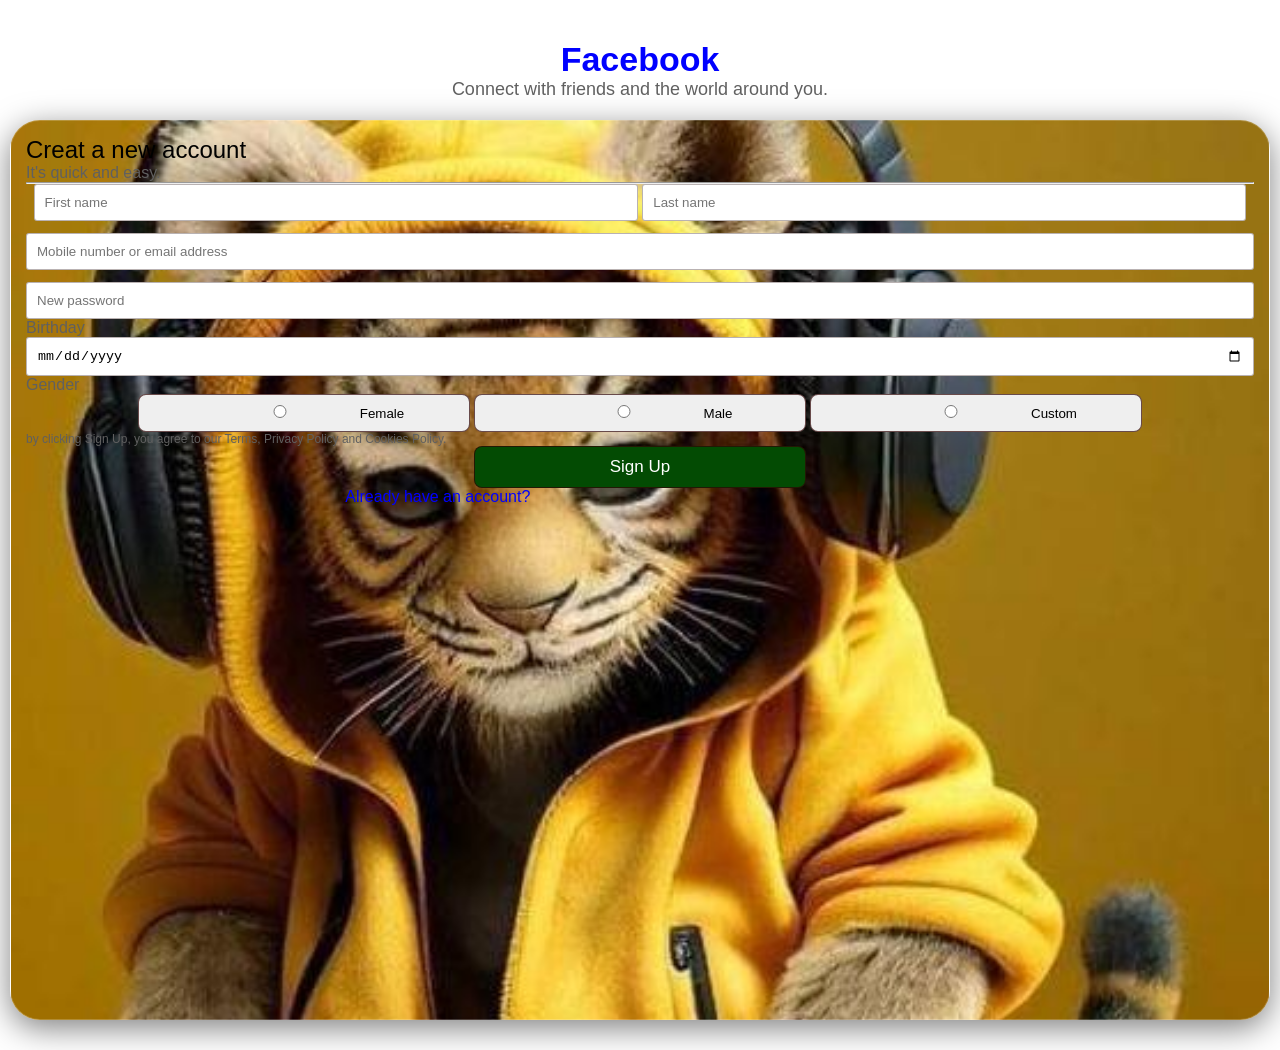
<file: index.html>
<!DOCTYPE html>
<html>
    <head>
        <meta name="viewport" content="width=device-width, initial-scale=1.0">
        <title>fFACEBOOK</title>
        <link rel="stylesheet" href="face.css">
    </head>
    <body>
        <h2 class="head">Facebook</h2>
        <p class="head1">Connect with friends and the world around you.</p>
        <form class="main">
            <div class="new">
                Creat a new account
            </div>
            <p>It's quick and easy.</p>
            <hr>
            <input type="text" id="first name" placeholder="First name">
            <input type="text" id="last name" placeholder="Last name">
            <input class="number" type="text" id="number" placeholder="Mobile number or email address">
            <input class="password" type="password" id="password" placeholder="New password">
            <p>Birthday</p>
            <input class="date" type="date" id="date" placeholder="mm/dd/yyyy">
            <p>Gender</p>
            <div class="rad">
            <button>
                <input type="radio" id="female"> Female
            </button>
            <button>
                <input type="radio" id="male"> Male
            </button>
            <button>
                <input type="radio" id="custom"> Custom
            </button>
            </div>
            <p class="click">by clicking Sign Up, you agree to our Terms, Privacy Policy and Cookies Policy.</p>
            <button class="up">Sign Up</button>
            <p class="final">Already have an account?</p>
        </form>
    </body>
</html>
</file>
<file: face.css>
*{
    margin:0;
    padding: 0;
    box-sizing: border-box;
}
body {
    font-family:'Franklin Gothic Medium', 'Arial Narrow', Arial, sans-serif;
    justify-content: center;
    text-align: center;
    width:100%;
    min-height: 100vh;
    margin: 0;
    box-sizing:border-box;
    padding: 10px;
    padding-top:40px;
}
.head {
    color:blue;
    font-weight: 500px;
    font-size: 34px;
}
.head1 {
    font-size: 18px;
    text-align: center;
}
.main {
    background-image: url("img.jpg");
    background-size: cover;
    background-repeat: no-repeat;
    background-position: center;
    width: 100%;
    max-width: 400%;
    margin: 20px auto;
    box-sizing: border-box;
    padding: 15px;
    height: 100vh;
    justify-content: center;
    border-radius:30px;
    border-color: blue;
    border: 1px solid rgba(255, 255, 255, 0.2);
    box-shadow: 0 8px 32px rgba(0, 0, 0, 0.5);
}
input {
    padding: 10px;
    display: inline-block;
    width: 49.2%;
    border-radius:3px;
    border: 1px solid rgba(24, 1, 1, 0.3);
}
.number {
    width: 100%;
    display: grid;
    margin-bottom: 12px;
    margin-top: 12px;
}
.password {
    width: 100%;
}
.date {
    width: 100%;
}
button {
    display: inline-block;
    justify-content: space-around;
    text-align: center;
    padding: 10px;
    width: 27%;
    border-radius: 8px;
    border: 1px solid rgba(48, 5, 5, 0.7);
}

.up {
    background-color: rgb(3, 75, 3);
    color: white;
    text-align: center;
    font-size:17px;
    font-weight: 700px;
    position:relative;
}
p {
    text-align:left;
    color: rgb(96, 96, 96);
}
.click {
    width: 100%;
    font-size: 12px;;
}
.new {
    font-size: 24px;
    text-align: left;
}
.up:hover {
    cursor: pointer;
    font-weight: bold;
    background-color: greenyellow;
    color: blue;
    box-shadow: 5px 5px 4px rgba(0, 0, 0, 0.2);
    transition: box-shadow 1s ease;
    transform: scale(1.3);
    transition: 2s;
}
.up:active {
    opacity: 0.7;
}
.final {
    color:blue;
    position: relative;
    margin-left: 26%;
}
.final:hover {
    cursor: pointer;
    color: rgb(19, 19, 214);
}
</file>
